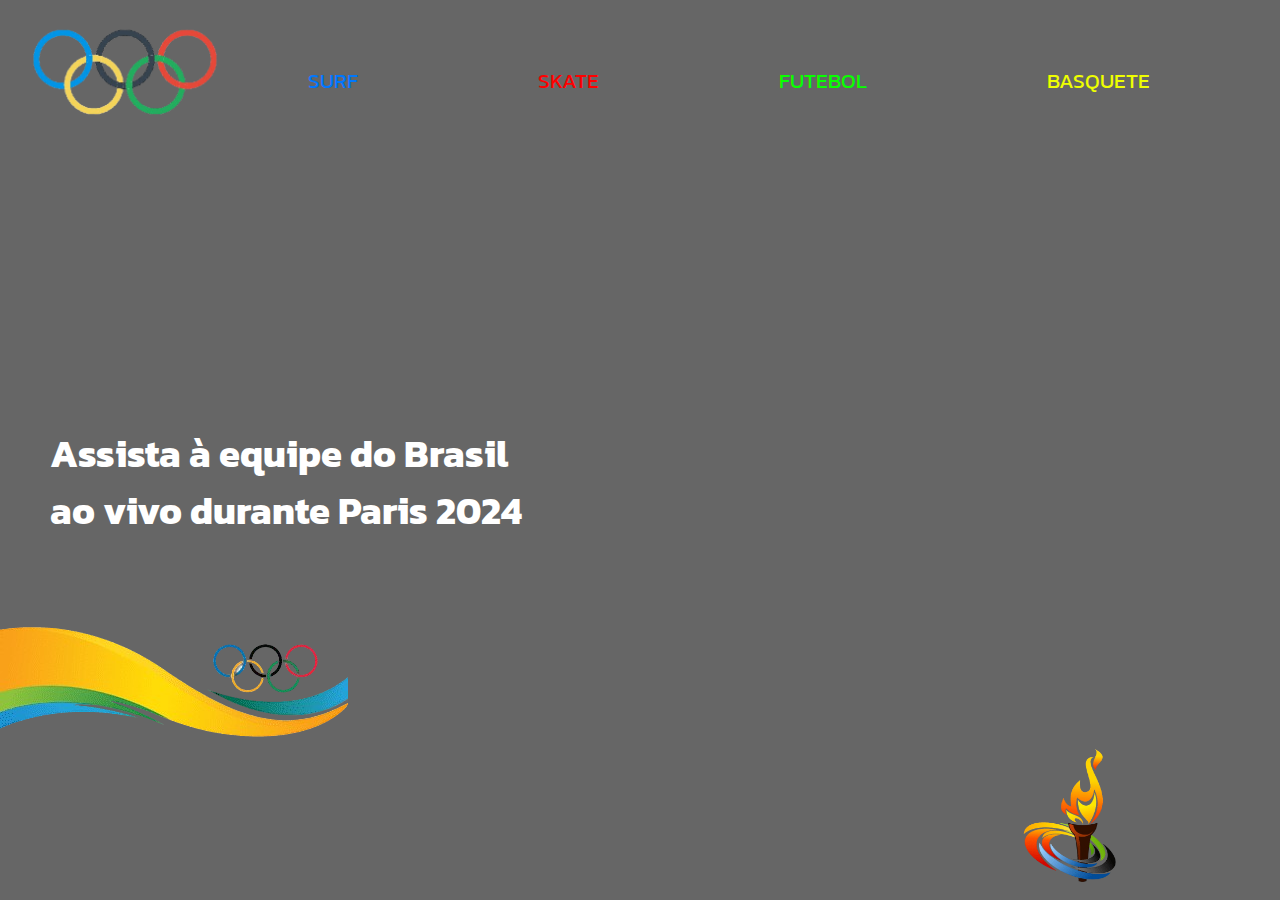
<file: index.html>
<!DOCTYPE html>
<html lang="pt-br">
  <head>
    <link rel="preconnect" href="https://fonts.googleapis.com" />
    <link rel="preconnect" href="https://fonts.gstatic.com" crossorigin />
    <link href="https://fonts.googleapis.com/css2?family=Kanit:ital,wght@0,100;0,200;0,300;0,400;0,500;0,600;0,700;0,800;0,900;1,100;1,200;1,300;1,400;1,500;1,600;1,700;1,800;1,900&display=swap" rel="stylesheet"/>
    <link rel="stylesheet" href="style.css" />
    <meta charset="UTF-8" />
    <meta http-equiv="X-UA-Compatible" content="IE=edge" />
    <meta name="viewport" content="width=device-width, initial-scale=1.0" />
    <title>Projhtml</title>
  </head>

  <body>
    <div class="tudo">
      <a href="index.html">
        <img class="logo" src="imagens/png-transparent-olympic-games-2020-summer-olympics-olympic-symbols-2014-winter-olympics-aneis-olimpicos-jogos-logo-sports-olympic-games-removebg-preview.png" />
      </a>

          <!--TEXTO INICIO-->
      <h1 class="txtinicio">Assista à equipe do Brasil<br> ao vivo durante Paris 2024</h1>

          <!--NAVBAR-->
      <div class="wrapper">
        <div id="menu">
          <a class="link" href="index.html"><span = style="color: rgb(0, 119, 255);">SURF</span></a>
          <a class="link" href="skate.html"><span = style="color: red;">SKATE</span></a>
          <a class="link" href="futebol.html"><span = style="color: rgb(9, 255, 0);">FUTEBOL</span></a>
          <a class="link" href="basquete.html"><span = style="color: rgb(238, 255, 0);">BASQUETE</span></a>
          <a class="ricardo" href="ricardo.html"><span = style="color: rgb(255, 255, 255);">MELHOR LUTADOR <center>AIKIDO</center></span></a>
        </div>
      </div>


    <!--IMAGEM ENCHER LINGUIÇA-->
    <img class="testee" src="imagens/png-clipart-the-olympic-rings-rings-olympic-thumbnail-removebg-preview.png" alt="">

        <!--IMAGEM TOCHA-->
    <img class="ImagemTocha" src="imagens/png-clipart-olympics-torch-illustration-winter-olympic-games-2016-summer-olympics-2018-winter-olympics-torch-relay-torch-food-sport-thumbnail-removebg-preview.png" alt="">

      <!--IMAGEM ENCHER LINGUIÇA-->
    

      
  </body>
</html>
</file>
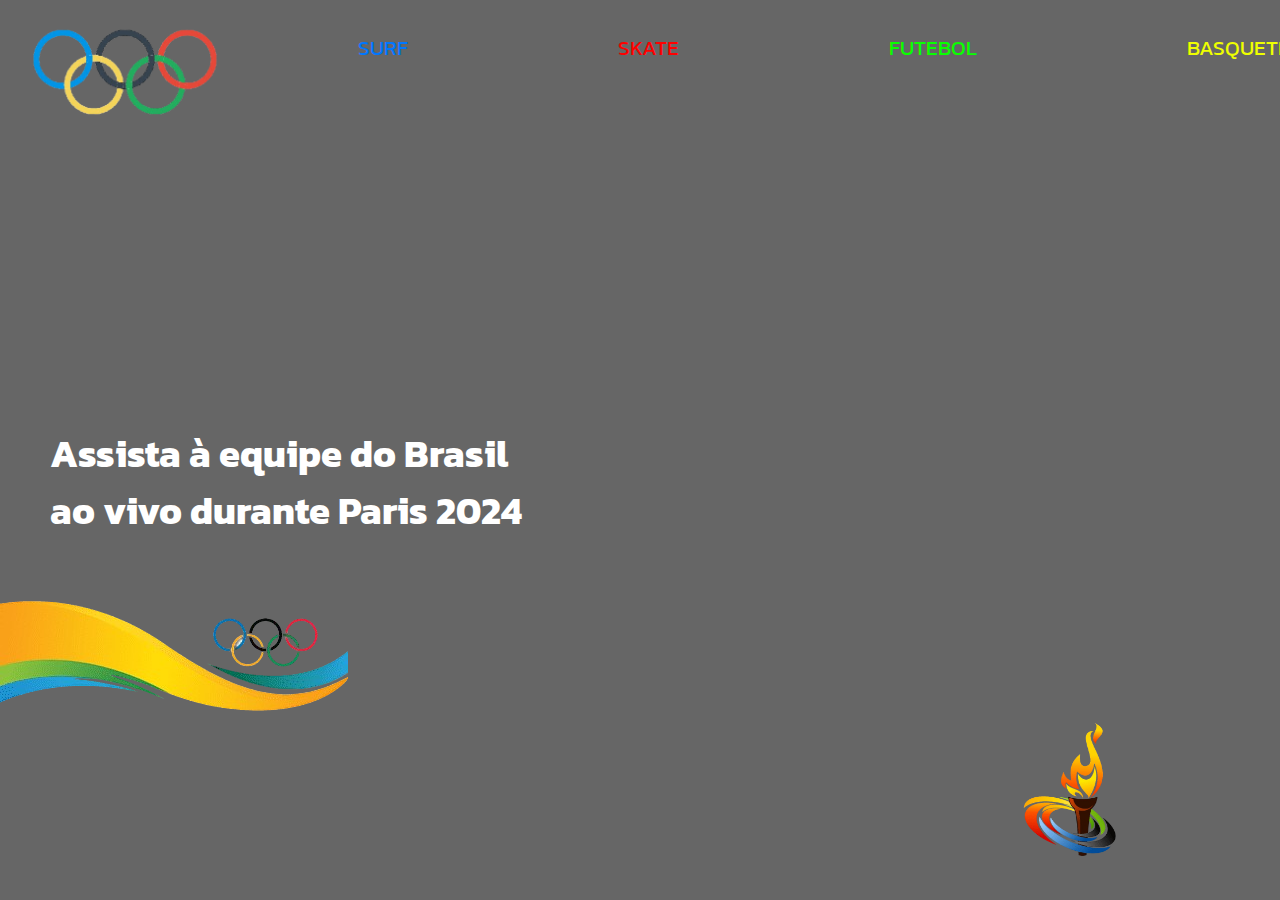
<file: basquete.html>
<!DOCTYPE html>
<html lang="pt-br">
<head>
  <link rel="preconnect" href="https://fonts.googleapis.com" />
  <link rel="preconnect" href="https://fonts.gstatic.com" crossorigin />
  <link href="https://fonts.googleapis.com/css2?family=Kanit:ital,wght@0,100;0,200;0,300;0,400;0,500;0,600;0,700;0,800;0,900;1,100;1,200;1,300;1,400;1,500;1,600;1,700;1,800;1,900&display=swap" rel="stylesheet"/>    
    <link rel="stylesheet" href="stylebasquete.css" />
    <meta charset="UTF-8">
    <meta http-equiv="X-UA-Compatible" content="IE=edge">
    <meta name="viewport" content="width=device-width, initial-scale=1.0">
    <title>Skate</title>
</head>
<body>
    <div class="tudo">
      <a href="index.html">
        <img class="logo" src="imagens/png-transparent-olympic-games-2020-summer-olympics-olympic-symbols-2014-winter-olympics-aneis-olimpicos-jogos-logo-sports-olympic-games-removebg-preview.png" />
      </a>

      <h1 class="txtinicio">Assista à equipe do Brasil<br> ao vivo durante Paris 2024</h1>

      <div class="wrapper">
        <div id="menu">
          <a class="link" href="index.html"><span = style="color: rgb(0, 119, 255);">SURF</span></a>
          <a class="link" href="skate.html"><span = style="color: red;">SKATE</span></a>
          <a class="link" href="futebol.html"><span = style="color: rgb(9, 255, 0);">FUTEBOL</span></a>
          <a class="link" href="basquete.html"><span = style="color: rgb(238, 255, 0);">BASQUETE</span></a>
        </div>
      </div>

      <div id="perfil">
        <a class="iconcarrinho" href="index.html">
          <ion-icon name="bag"></ion-icon>
        </a>

        <a href="index.html">
          <ion-icon class="iconconta" name="person"></ion-icon>
        </a>
      </div>
    </div>

    <img class="testee" src="imagens/png-clipart-the-olympic-rings-rings-olympic-thumbnail-removebg-preview.png" alt="">

    <img class="ImagemTocha" src="imagens/png-clipart-olympics-torch-illustration-winter-olympic-games-2016-summer-olympics-2018-winter-olympics-torch-relay-torch-food-sport-thumbnail-removebg-preview.png" alt="">
  </body>
</html>
</file>
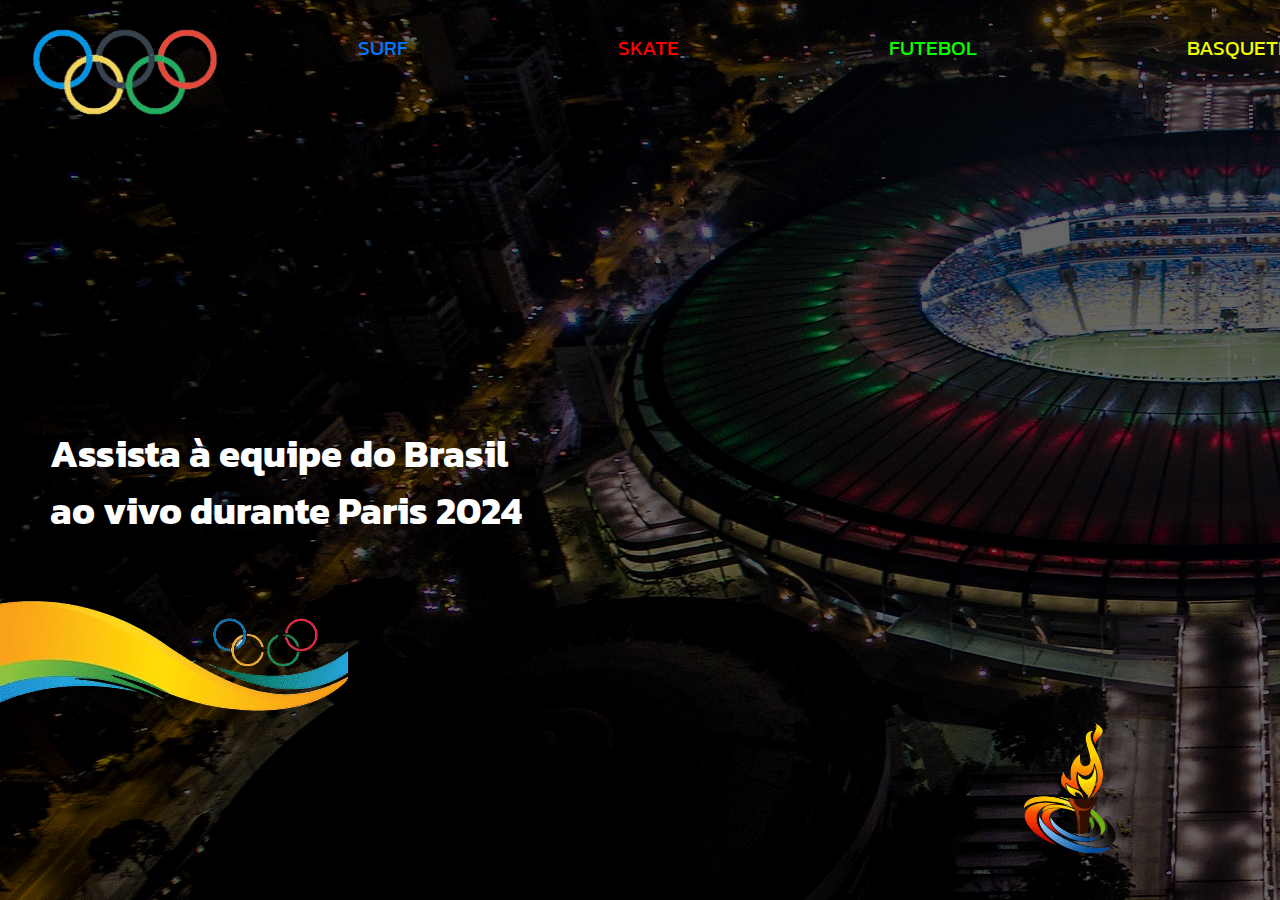
<file: futebol.html>
<!DOCTYPE html>
<html lang="pt-br">
<head>
    <link rel="preconnect" href="https://fonts.googleapis.com" />
    <link rel="preconnect" href="https://fonts.gstatic.com" crossorigin />
    <link
      href="https://fonts.googleapis.com/css2?family=Kanit:ital,wght@0,100;0,200;0,300;0,400;0,500;0,600;0,700;0,800;0,900;1,100;1,200;1,300;1,400;1,500;1,600;1,700;1,800;1,900&display=swap"
      rel="stylesheet"/>
    <link rel="stylesheet" href="styleFutebol.css" />
    <meta charset="UTF-8">
    <meta http-equiv="X-UA-Compatible" content="IE=edge">
    <meta name="viewport" content="width=device-width, initial-scale=1.0">
    <title>Futebol</title>
</head>
<body>
    <div class="tudo">
      <a href="index.html">
        <img class="logo" src="imagens/png-transparent-olympic-games-2020-summer-olympics-olympic-symbols-2014-winter-olympics-aneis-olimpicos-jogos-logo-sports-olympic-games-removebg-preview.png" />
      </a>

      <h1 class="txtinicio">Assista à equipe do Brasil<br> ao vivo durante Paris 2024</h1>

      <div class="wrapper">
        <div id="menu">
          <a class="link" href="index.html"><span = style="color: rgb(0, 119, 255);">SURF</span></a>
          <a class="link" href="skate.html"><span = style="color: red;">SKATE</span></a>
          <a class="link" href="futebol.html"><span = style="color: rgb(9, 255, 0);">FUTEBOL</span></a>
          <a class="link" href="basquete.html"><span = style="color: rgb(238, 255, 0);">BASQUETE</span></a>
        </div>
      </div>

      <div id="perfil">
        <a class="iconcarrinho" href="index.html">
          <ion-icon name="bag"></ion-icon>
        </a>

        <a href="index.html">
          <ion-icon class="iconconta" name="person"></ion-icon>
        </a>
      </div>
    </div>

     <img class="figuraOlimpiadas" src="imagens/png-clipart-the-olympic-rings-rings-olympic-thumbnail-removebg-preview.png" alt="">

        <img class="ImagemTocha" src="imagens/png-clipart-olympics-torch-illustration-winter-olympic-games-2016-summer-olympics-2018-winter-olympics-torch-relay-torch-food-sport-thumbnail-removebg-preview.png" alt="">
    </body>
</html>
</file>
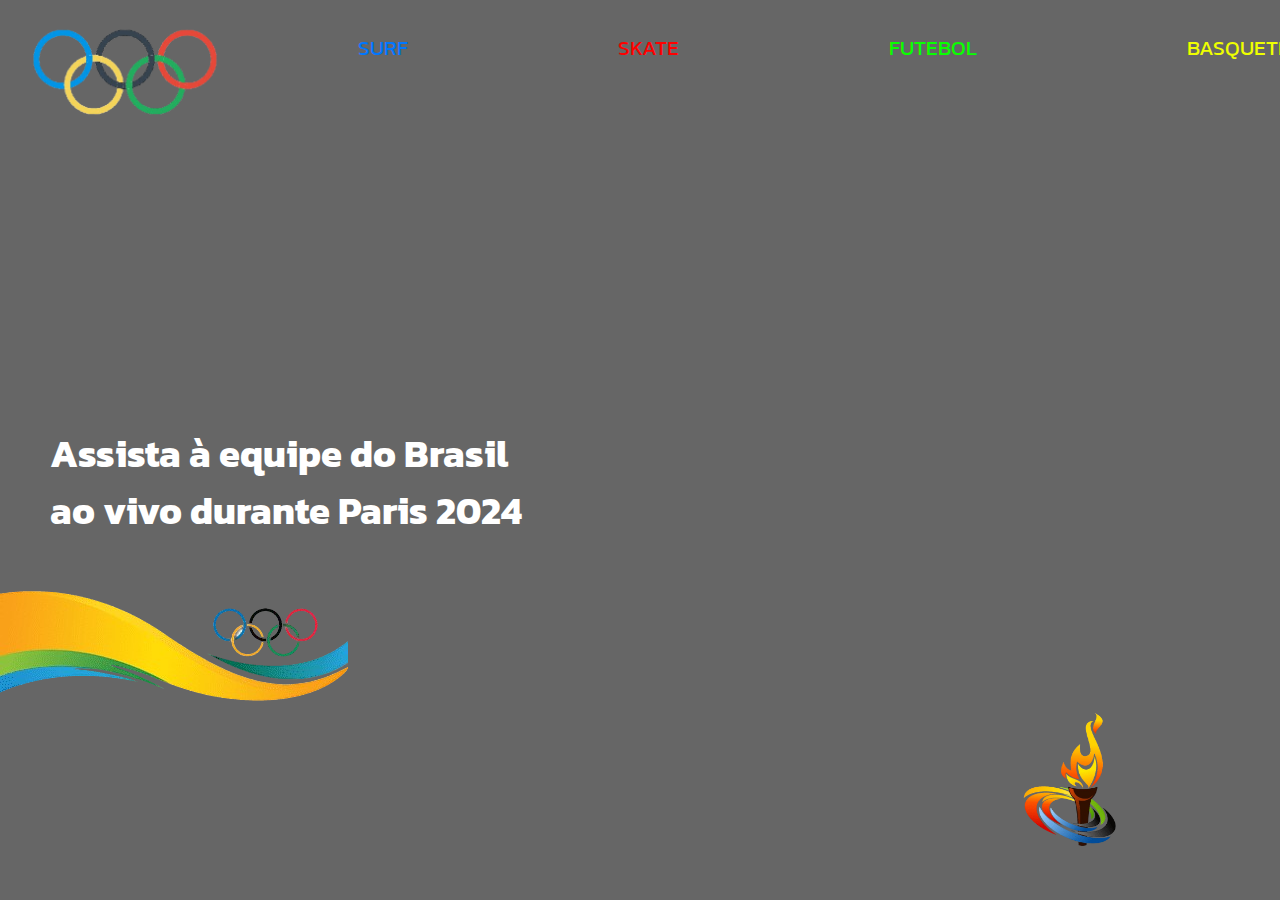
<file: skate.html>
<!DOCTYPE html>
<html lang="pt-br">
<head>

  <link rel="preconnect" href="https://fonts.googleapis.com" />
  <link rel="preconnect" href="https://fonts.gstatic.com" crossorigin />
  <link
    href="https://fonts.googleapis.com/css2?family=Kanit:ital,wght@0,100;0,200;0,300;0,400;0,500;0,600;0,700;0,800;0,900;1,100;1,200;1,300;1,400;1,500;1,600;1,700;1,800;1,900&display=swap"
    rel="stylesheet"/>    
    <link rel="stylesheet" href="styleSkate.css" />
    <meta charset="UTF-8">
    <meta http-equiv="X-UA-Compatible" content="IE=edge">
    <meta name="viewport" content="width=device-width, initial-scale=1.0">
    <title>Skate</title>
</head>
<body>
    <div class="tudo">
      <a href="index.html">
        <img class="logo" src="imagens/png-transparent-olympic-games-2020-summer-olympics-olympic-symbols-2014-winter-olympics-aneis-olimpicos-jogos-logo-sports-olympic-games-removebg-preview.png" />
      </a>

      <h1 class="txtinicio">Assista à equipe do Brasil<br> ao vivo durante Paris 2024</h1>

      <div class="wrapper">
        <div id="menu">
          <a class="link" href="index.html"><span = style="color: rgb(0, 119, 255);">SURF</span></a>
          <a class="link" href="skate.html"><span = style="color: red;">SKATE</span></a>
          <a class="link" href="futebol.html"><span = style="color: rgb(9, 255, 0);">FUTEBOL</span></a>
          <a class="link" href="basquete.html"><span = style="color: rgb(238, 255, 0);">BASQUETE</span></a>
        </div>
      </div>

      <div id="perfil">
        <a class="iconcarrinho" href="index.html">
          <ion-icon name="bag"></ion-icon>
        </a>

        <a href="index.html">
          <ion-icon class="iconconta" name="person"></ion-icon>
        </a>
      </div>
    </div>

    <img class="testee" src="imagens/png-clipart-the-olympic-rings-rings-olympic-thumbnail-removebg-preview.png" alt="">

    <img class="ImagemTocha" src="imagens/png-clipart-olympics-torch-illustration-winter-olympic-games-2016-summer-olympics-2018-winter-olympics-torch-relay-torch-food-sport-thumbnail-removebg-preview.png" alt="">
  </body>
</html>
</file>
<file: style.css>
body {
    background-image:linear-gradient(rgba(0, 0, 0, 0.6), rgba(0, 0, 0, 0.6)),
    url('https://www.otempo.com.br/content/dam/otempo/editorias/olimp%C3%ADada%202024/2024/7/29/olimp%C3%ADada%202024-olimpiadas-paris_2024-gabriel_medina-1722287342.jpeg');
    background-repeat: no-repeat;
    background-position: center bottom;
    height: 100vh;
    margin: 0;
    overflow-y: hidden;
}

h1{
font-family: "Kanit", sans-serif;
color: white;
font-size: 38px;
}

.logo{
  margin-top: -20px;
  margin-left: -40px;
  position: absolute;
  width: 330px;
}


.txtinicio{
position: absolute;
top: 400px;
left: 50px;
}


.wrapper{
  margin-left: -100px;
}

#menu{
  margin-left: 210px;
  font-family: "Kanit", sans-serif;
  display: flex;
  justify-content: left;
  align-items: center;
  padding: 18px;
}

#menu a{
  font-size: 21px;
  color: white;
  text-decoration: none;
  font-family: "Kanit", sans-serif;
  margin-left:180px;
  margin-top: 14px;
}
#menu .ricardo{
  margin-top: 30px;
  font-size: 18px;
  margin-left: 180px;
}


.testee{
margin-top: 420px;
}

.ImagemTocha{
  width: 100px;
  height: 140px;
  margin-bottom: 10px;
  margin-left: 1020px;
}

.kanit-thin-italic {
font-family: "Kanit", sans-serif;
font-weight: 100;
font-style: italic;
}
</file>
<file: stylebasquete.css>
body {
    background-image:linear-gradient(rgba(0, 0, 0, 0.6), rgba(0, 0, 0, 0.6)),
    url('https://wallpapers.com/images/hd/1080p-basketball-background-1920-x-1080-a7gtfdvcpgskrsrd.jpg');
    background-repeat: no-repeat;
    background-position: center center;
    height: 100vh;
    margin: 0;
}

h1{
font-family: "Kanit", sans-serif;
color: white;
font-size: 38px;
}

.logo{
  margin-top: -20px;
  margin-left: -40px;
  position: absolute;
  width: 330px;
}

.txtinicio{
position: absolute;
top: 400px;
left: 50px;
}

.wrapper{
  margin-left: -100px;
}

#menu{
  margin-left: 230px;
  font-family: "Kanit", sans-serif;
  display: flex;
  justify-content: left;
  align-items: center;
  padding: 18px;
}

#menu a{
  font-size: 21px;
  color: white;
  text-decoration: none;
  font-family: "Kanit", sans-serif;
  margin-left:210px;
  margin-top: 14px;
}

.testee{
margin-top: 460px;
}

.ImagemTocha{
  width: 100px;
  height: 140px;
  margin-bottom: 10px;
  margin-left: 1020px;
}

.kanit-thin-italic {
font-family: "Kanit", sans-serif;
font-weight: 100;
font-style: italic;
}
</file>
<file: styleFutebol.css>
body {
    background-image:linear-gradient(rgba(0, 0, 0, 0.6), rgba(0, 0, 0, 0.6)),
    url('imagens/2560px-Maracana_a_Noite.jpg');
    background-repeat: no-repeat;
    background-position: left top;
    height: 100vh;
    margin: 0;
}
h1{
    font-family: "Kanit", sans-serif;
    color: white;
    font-size: 38px;
    }
    
    .logo{
      margin-top: -20px;
      margin-left: -40px;
      position: absolute;
      width: 330px;
    }
    
    .txtinicio{
    position: absolute;
    top: 400px;
    left: 50px;
    }
    
    .wrapper{
      margin-left: -100px;
    }
    
    #menu{
      margin-left: 230px;
      font-family: "Kanit", sans-serif;
      display: flex;
      justify-content: left;
      align-items: center;
      padding: 18px;
    }
    
    #menu a{
      font-size: 21px;
      color: white;
      text-decoration: none;
      font-family: "Kanit", sans-serif;
      margin-left:210px;
      margin-top: 14px;
    }
    
    .figuraOlimpiadas{
    margin-top: 460px;
    }
    
    .ImagemTocha{
      width: 100px;
      height: 140px;
      margin-bottom: 10px;
      margin-left: 1020px;
    }
    
    .kanit-thin-italic {
    font-family: "Kanit", sans-serif;
    font-weight: 100;
    font-style: italic;
    }
</file>
<file: styleSkate.css>
body {
    background-image:linear-gradient(rgba(0, 0, 0, 0.6), rgba(0, 0, 0, 0.6)),
    url('https://www.cnnbrasil.com.br/wp-content/uploads/sites/12/2024/07/rayssa_leal_olimpiada-e1722172556384.jpg');
    background-repeat: no-repeat;
    background-position: center bottom;
    height: 100vh;
    margin: 0;
}
h1{
    font-family: "Kanit", sans-serif;
    color: white;
    font-size: 38px;
    }
    
    .logo{
      margin-top: -20px;
      margin-left: -40px;
      position: absolute;
      width: 330px;
    }
    
    .txtinicio{
    position: absolute;
    top: 400px;
    left: 50px;
    }
    
    .wrapper{
      margin-left: -100px;
    }
    
    #menu{
      margin-left: 230px;
      font-family: "Kanit", sans-serif;
      display: flex;
      justify-content: left;
      align-items: center;
      padding: 18px;
    }
    
    #menu a{
      font-size: 21px;
      color: white;
      text-decoration: none;
      font-family: "Kanit", sans-serif;
      margin-left:210px;
      margin-top: 14px;
    }
    
    
    
    .testee{
    margin-top: 450px;
    }
    
    .ImagemTocha{
      width: 100px;
      height: 140px;
      margin-bottom: 10px;
      margin-left: 1020px;
    }
    
    .kanit-thin-italic {
    font-family: "Kanit", sans-serif;
    font-weight: 100;
    font-style: italic;
    }
</file>
